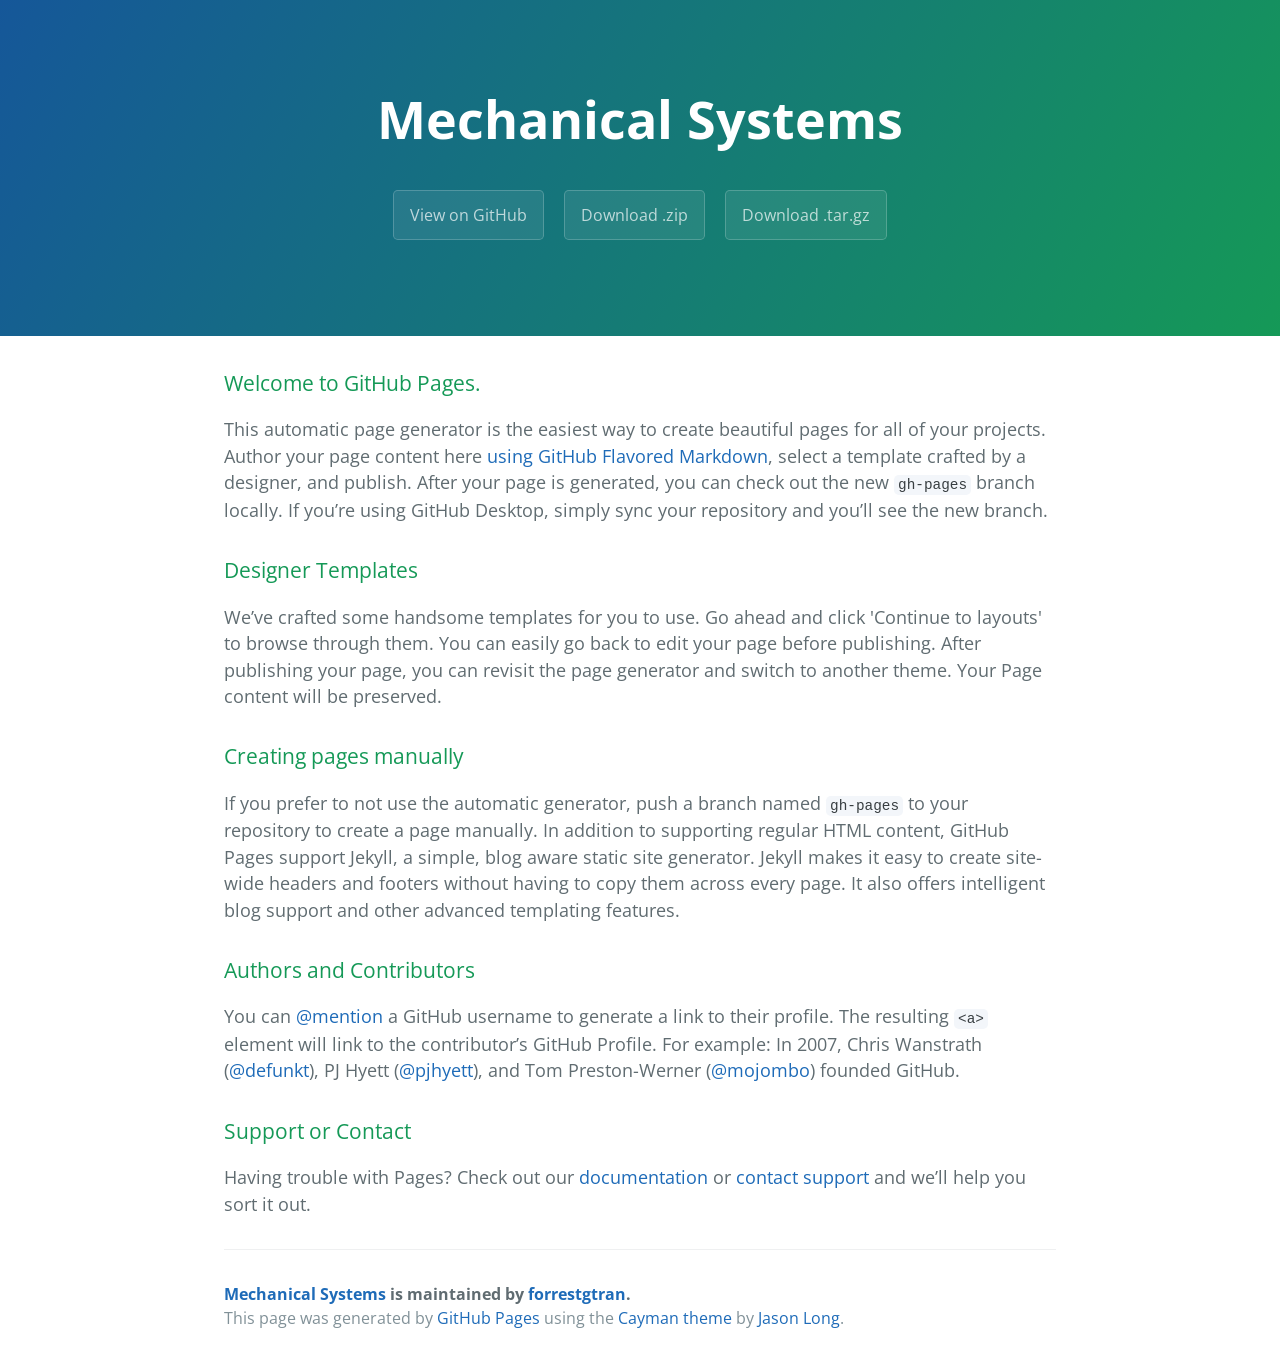
<file: gh-pages/indexTemplate.html>
<!DOCTYPE html>
<html lang="en-us">
  <head>
    <meta charset="UTF-8">
    <title>Mechanical Systems by forrestgtran</title>
    <meta name="viewport" content="width=device-width, initial-scale=1">
    <link rel="stylesheet" type="text/css" href="stylesheets/normalize.css" media="screen">
    <link href='https://fonts.googleapis.com/css?family=Open+Sans:400,700' rel='stylesheet' type='text/css'>
    <link rel="stylesheet" type="text/css" href="stylesheets/stylesheet.css" media="screen">
    <link rel="stylesheet" type="text/css" href="stylesheets/github-light.css" media="screen">
  </head>
  <body>
    <section class="page-header">
      <h1 class="project-name">Mechanical Systems</h1>
      <h2 class="project-tagline"></h2>
      <a href="https://github.com/forrestgtran/mechanical-systems" class="btn">View on GitHub</a>
      <a href="https://github.com/forrestgtran/mechanical-systems/zipball/master" class="btn">Download .zip</a>
      <a href="https://github.com/forrestgtran/mechanical-systems/tarball/master" class="btn">Download .tar.gz</a>
    </section>

    <section class="main-content">
      <h3>
<a id="welcome-to-github-pages" class="anchor" href="#welcome-to-github-pages" aria-hidden="true"><span class="octicon octicon-link"></span></a>Welcome to GitHub Pages.</h3>

<p>This automatic page generator is the easiest way to create beautiful pages for all of your projects. Author your page content here <a href="https://guides.github.com/features/mastering-markdown/">using GitHub Flavored Markdown</a>, select a template crafted by a designer, and publish. After your page is generated, you can check out the new <code>gh-pages</code> branch locally. If you’re using GitHub Desktop, simply sync your repository and you’ll see the new branch.</p>

<h3>
<a id="designer-templates" class="anchor" href="#designer-templates" aria-hidden="true"><span class="octicon octicon-link"></span></a>Designer Templates</h3>

<p>We’ve crafted some handsome templates for you to use. Go ahead and click 'Continue to layouts' to browse through them. You can easily go back to edit your page before publishing. After publishing your page, you can revisit the page generator and switch to another theme. Your Page content will be preserved.</p>

<h3>
<a id="creating-pages-manually" class="anchor" href="#creating-pages-manually" aria-hidden="true"><span class="octicon octicon-link"></span></a>Creating pages manually</h3>

<p>If you prefer to not use the automatic generator, push a branch named <code>gh-pages</code> to your repository to create a page manually. In addition to supporting regular HTML content, GitHub Pages support Jekyll, a simple, blog aware static site generator. Jekyll makes it easy to create site-wide headers and footers without having to copy them across every page. It also offers intelligent blog support and other advanced templating features.</p>

<h3>
<a id="authors-and-contributors" class="anchor" href="#authors-and-contributors" aria-hidden="true"><span class="octicon octicon-link"></span></a>Authors and Contributors</h3>

<p>You can <a href="https://github.com/blog/821" class="user-mention">@mention</a> a GitHub username to generate a link to their profile. The resulting <code>&lt;a&gt;</code> element will link to the contributor’s GitHub Profile. For example: In 2007, Chris Wanstrath (<a href="https://github.com/defunkt" class="user-mention">@defunkt</a>), PJ Hyett (<a href="https://github.com/pjhyett" class="user-mention">@pjhyett</a>), and Tom Preston-Werner (<a href="https://github.com/mojombo" class="user-mention">@mojombo</a>) founded GitHub.</p>

<h3>
<a id="support-or-contact" class="anchor" href="#support-or-contact" aria-hidden="true"><span class="octicon octicon-link"></span></a>Support or Contact</h3>

<p>Having trouble with Pages? Check out our <a href="https://help.github.com/pages">documentation</a> or <a href="https://github.com/contact">contact support</a> and we’ll help you sort it out.</p>

      <footer class="site-footer">
        <span class="site-footer-owner"><a href="https://github.com/forrestgtran/mechanical-systems">Mechanical Systems</a> is maintained by <a href="https://github.com/forrestgtran">forrestgtran</a>.</span>

        <span class="site-footer-credits">This page was generated by <a href="https://pages.github.com">GitHub Pages</a> using the <a href="https://github.com/jasonlong/cayman-theme">Cayman theme</a> by <a href="https://twitter.com/jasonlong">Jason Long</a>.</span>
      </footer>

    </section>

  
  </body>
</html>
</file>
<file: gh-pages/stylesheets/stylesheet.css>
* {
  box-sizing: border-box; }

body {
  padding: 0;
  margin: 0;
  font-family: "Open Sans", "Helvetica Neue", Helvetica, Arial, sans-serif;
  font-size: 16px;
  line-height: 1.5;
  color: #606c71; }

a {
  color: #1e6bb8;
  text-decoration: none; }
  a:hover {
    text-decoration: underline; }

.btn {
  display: inline-block;
  margin-bottom: 1rem;
  color: rgba(255, 255, 255, 0.7);
  background-color: rgba(255, 255, 255, 0.08);
  border-color: rgba(255, 255, 255, 0.2);
  border-style: solid;
  border-width: 1px;
  border-radius: 0.3rem;
  transition: color 0.2s, background-color 0.2s, border-color 0.2s; }
  .btn + .btn {
    margin-left: 1rem; }

.btn:hover {
  color: rgba(255, 255, 255, 0.8);
  text-decoration: none;
  background-color: rgba(255, 255, 255, 0.2);
  border-color: rgba(255, 255, 255, 0.3); }

@media screen and (min-width: 64em) {
  .btn {
    padding: 0.75rem 1rem; } }

@media screen and (min-width: 42em) and (max-width: 64em) {
  .btn {
    padding: 0.6rem 0.9rem;
    font-size: 0.9rem; } }

@media screen and (max-width: 42em) {
  .btn {
    display: block;
    width: 100%;
    padding: 0.75rem;
    font-size: 0.9rem; }
    .btn + .btn {
      margin-top: 1rem;
      margin-left: 0; } }

.page-header {
  color: #fff;
  text-align: center;
  background-color: #159957;
  background-image: linear-gradient(120deg, #155799, #159957); }

@media screen and (min-width: 64em) {
  .page-header {
    padding: 5rem 6rem; } }

@media screen and (min-width: 42em) and (max-width: 64em) {
  .page-header {
    padding: 3rem 4rem; } }

@media screen and (max-width: 42em) {
  .page-header {
    padding: 2rem 1rem; } }

.project-name {
  margin-top: 0;
  margin-bottom: 0.1rem; }

@media screen and (min-width: 64em) {
  .project-name {
    font-size: 3.25rem; } }

@media screen and (min-width: 42em) and (max-width: 64em) {
  .project-name {
    font-size: 2.25rem; } }

@media screen and (max-width: 42em) {
  .project-name {
    font-size: 1.75rem; } }

.project-tagline {
  margin-bottom: 2rem;
  font-weight: normal;
  opacity: 0.7; }

@media screen and (min-width: 64em) {
  .project-tagline {
    font-size: 1.25rem; } }

@media screen and (min-width: 42em) and (max-width: 64em) {
  .project-tagline {
    font-size: 1.15rem; } }

@media screen and (max-width: 42em) {
  .project-tagline {
    font-size: 1rem; } }

.main-content :first-child {
  margin-top: 0; }
.main-content img {
  max-width: 100%; }
.main-content h1, .main-content h2, .main-content h3, .main-content h4, .main-content h5, .main-content h6 {
  margin-top: 2rem;
  margin-bottom: 1rem;
  font-weight: normal;
  color: #159957; }
.main-content p {
  margin-bottom: 1em; }
.main-content code {
  padding: 2px 4px;
  font-family: Consolas, "Liberation Mono", Menlo, Courier, monospace;
  font-size: 0.9rem;
  color: #383e41;
  background-color: #f3f6fa;
  border-radius: 0.3rem; }
.main-content pre {
  padding: 0.8rem;
  margin-top: 0;
  margin-bottom: 1rem;
  font: 1rem Consolas, "Liberation Mono", Menlo, Courier, monospace;
  color: #567482;
  word-wrap: normal;
  background-color: #f3f6fa;
  border: solid 1px #dce6f0;
  border-radius: 0.3rem; }
  .main-content pre > code {
    padding: 0;
    margin: 0;
    font-size: 0.9rem;
    color: #567482;
    word-break: normal;
    white-space: pre;
    background: transparent;
    border: 0; }
.main-content .highlight {
  margin-bottom: 1rem; }
  .main-content .highlight pre {
    margin-bottom: 0;
    word-break: normal; }
.main-content .highlight pre, .main-content pre {
  padding: 0.8rem;
  overflow: auto;
  font-size: 0.9rem;
  line-height: 1.45;
  border-radius: 0.3rem; }
.main-content pre code, .main-content pre tt {
  display: inline;
  max-width: initial;
  padding: 0;
  margin: 0;
  overflow: initial;
  line-height: inherit;
  word-wrap: normal;
  background-color: transparent;
  border: 0; }
  .main-content pre code:before, .main-content pre code:after, .main-content pre tt:before, .main-content pre tt:after {
    content: normal; }
.main-content ul, .main-content ol {
  margin-top: 0; }
.main-content blockquote {
  padding: 0 1rem;
  margin-left: 0;
  color: #819198;
  border-left: 0.3rem solid #dce6f0; }
  .main-content blockquote > :first-child {
    margin-top: 0; }
  .main-content blockquote > :last-child {
    margin-bottom: 0; }
.main-content table {
  display: block;
  width: 100%;
  overflow: auto;
  word-break: normal;
  word-break: keep-all; }
  .main-content table th {
    font-weight: bold; }
  .main-content table th, .main-content table td {
    padding: 0.5rem 1rem;
    border: 1px solid #e9ebec; }
.main-content dl {
  padding: 0; }
  .main-content dl dt {
    padding: 0;
    margin-top: 1rem;
    font-size: 1rem;
    font-weight: bold; }
  .main-content dl dd {
    padding: 0;
    margin-bottom: 1rem; }
.main-content hr {
  height: 2px;
  padding: 0;
  margin: 1rem 0;
  background-color: #eff0f1;
  border: 0; }

@media screen and (min-width: 64em) {
  .main-content {
    max-width: 64rem;
    padding: 2rem 6rem;
    margin: 0 auto;
    font-size: 1.1rem; } }

@media screen and (min-width: 42em) and (max-width: 64em) {
  .main-content {
    padding: 2rem 4rem;
    font-size: 1.1rem; } }

@media screen and (max-width: 42em) {
  .main-content {
    padding: 2rem 1rem;
    font-size: 1rem; } }

.site-footer {
  padding-top: 2rem;
  margin-top: 2rem;
  border-top: solid 1px #eff0f1; }

.site-footer-owner {
  display: block;
  font-weight: bold; }

.site-footer-credits {
  color: #819198; }

@media screen and (min-width: 64em) {
  .site-footer {
    font-size: 1rem; } }

@media screen and (min-width: 42em) and (max-width: 64em) {
  .site-footer {
    font-size: 1rem; } }

@media screen and (max-width: 42em) {
  .site-footer {
    font-size: 0.9rem; } }
</file>
<file: gh-pages/stylesheets/github-light.css>
/*
   Copyright 2014 GitHub Inc.

   Licensed under the Apache License, Version 2.0 (the "License");
   you may not use this file except in compliance with the License.
   You may obtain a copy of the License at

       http://www.apache.org/licenses/LICENSE-2.0

   Unless required by applicable law or agreed to in writing, software
   distributed under the License is distributed on an "AS IS" BASIS,
   WITHOUT WARRANTIES OR CONDITIONS OF ANY KIND, either express or implied.
   See the License for the specific language governing permissions and
   limitations under the License.

*/

.pl-c /* comment */ {
  color: #969896;
}

.pl-c1      /* constant, markup.raw, meta.diff.header, meta.module-reference, meta.property-name, support, support.constant, support.variable, variable.other.constant */,
.pl-s .pl-v /* string variable */ {
  color: #0086b3;
}

.pl-e  /* entity */,
.pl-en /* entity.name */ {
  color: #795da3;
}

.pl-s .pl-s1 /* string source */,
.pl-smi      /* storage.modifier.import, storage.modifier.package, storage.type.java, variable.other, variable.parameter.function */ {
  color: #333;
}

.pl-ent /* entity.name.tag */ {
  color: #63a35c;
}

.pl-k /* keyword, storage, storage.type */ {
  color: #a71d5d;
}

.pl-pds              /* punctuation.definition.string, string.regexp.character-class */,
.pl-s                /* string */,
.pl-s .pl-pse .pl-s1 /* string punctuation.section.embedded source */,
.pl-sr               /* string.regexp */,
.pl-sr .pl-cce       /* string.regexp constant.character.escape */,
.pl-sr .pl-sra       /* string.regexp string.regexp.arbitrary-repitition */,
.pl-sr .pl-sre       /* string.regexp source.ruby.embedded */ {
  color: #183691;
}

.pl-v /* variable */ {
  color: #ed6a43;
}

.pl-id /* invalid.deprecated */ {
  color: #b52a1d;
}

.pl-ii /* invalid.illegal */ {
  background-color: #b52a1d;
  color: #f8f8f8;
}

.pl-sr .pl-cce /* string.regexp constant.character.escape */ {
  color: #63a35c;
  font-weight: bold;
}

.pl-ml /* markup.list */ {
  color: #693a17;
}

.pl-mh        /* markup.heading */,
.pl-mh .pl-en /* markup.heading entity.name */,
.pl-ms        /* meta.separator */ {
  color: #1d3e81;
  font-weight: bold;
}

.pl-mq /* markup.quote */ {
  color: #008080;
}

.pl-mi /* markup.italic */ {
  color: #333;
  font-style: italic;
}

.pl-mb /* markup.bold */ {
  color: #333;
  font-weight: bold;
}

.pl-md /* markup.deleted, meta.diff.header.from-file */ {
  background-color: #ffecec;
  color: #bd2c00;
}

.pl-mi1 /* markup.inserted, meta.diff.header.to-file */ {
  background-color: #eaffea;
  color: #55a532;
}

.pl-mdr /* meta.diff.range */ {
  color: #795da3;
  font-weight: bold;
}

.pl-mo /* meta.output */ {
  color: #1d3e81;
}
</file>
